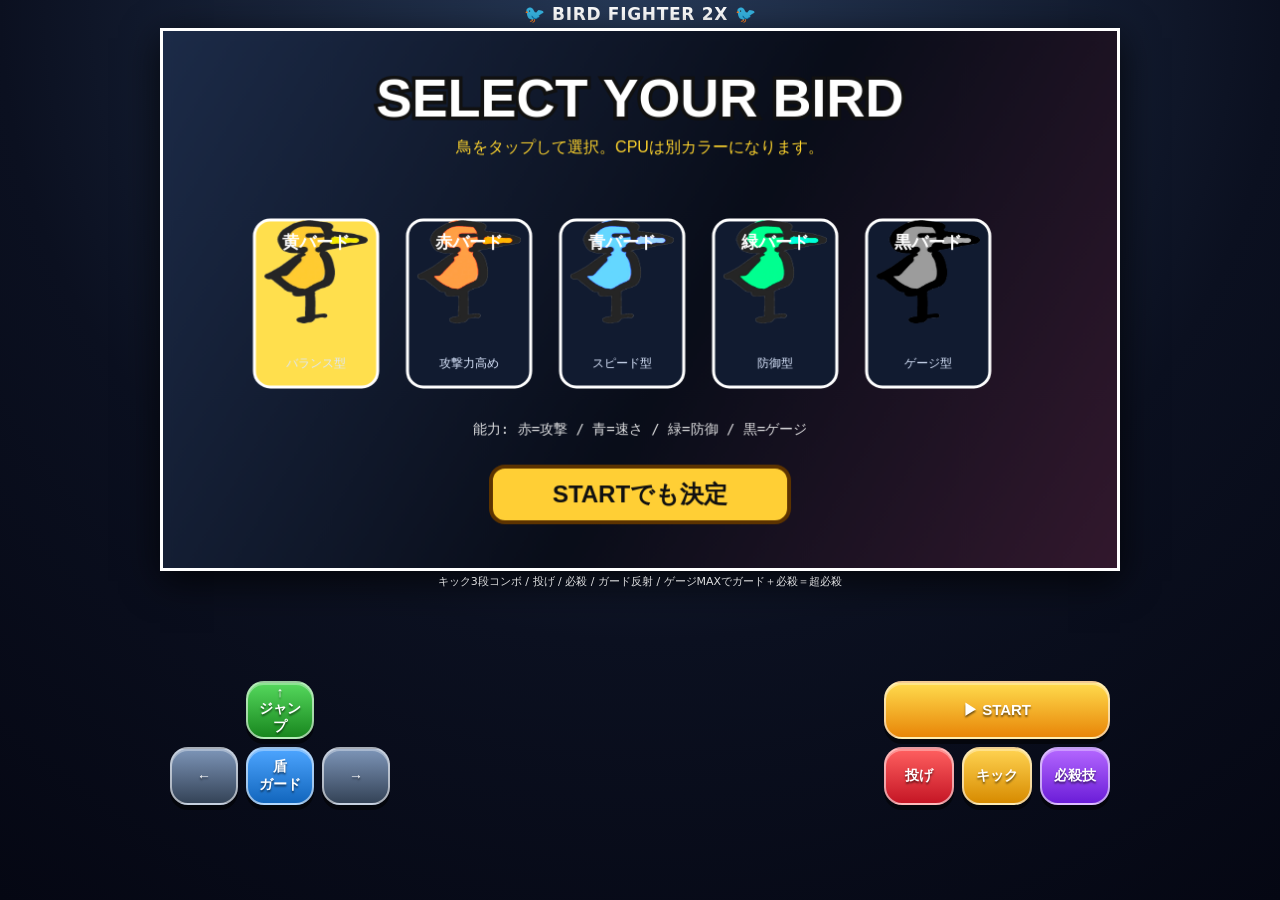
<file: index.html>
<!doctype html>
<html lang="ja">
<head>
<meta charset="utf-8">
<meta name="viewport" content="width=device-width,initial-scale=1,maximum-scale=1,user-scalable=no">
<title>Bird Fighter 2X</title>
<link rel="stylesheet" href="style.css">
</head>
<body>
<div id="wrap">
<div id="top">🐦 BIRD FIGHTER 2X 🐦</div>
<canvas id="game" width="960" height="540"></canvas>
<div id="hint">キック3段コンボ / 投げ / 必殺 / ガード反射 / ゲージMAXでガード＋必殺＝超必殺</div>
<div id="controls">
<div class="pad">
<button id="jump" data-key="w">↑<br>ジャンプ</button>
<button id="left" data-key="a">←</button>
<button id="guard" data-key="s">盾<br>ガード</button>
<button id="right" data-key="d">→</button>
</div>
<div class="actions">
<button id="start">▶ START</button>
<button id="throwBtn" data-key="f">投げ</button>
<button id="kick" data-key="g">キック</button>
<button id="special" data-key="h">必殺技</button>
</div>
</div>
</div>
<script src="game.js"></script>
</body>
</html>
</file>
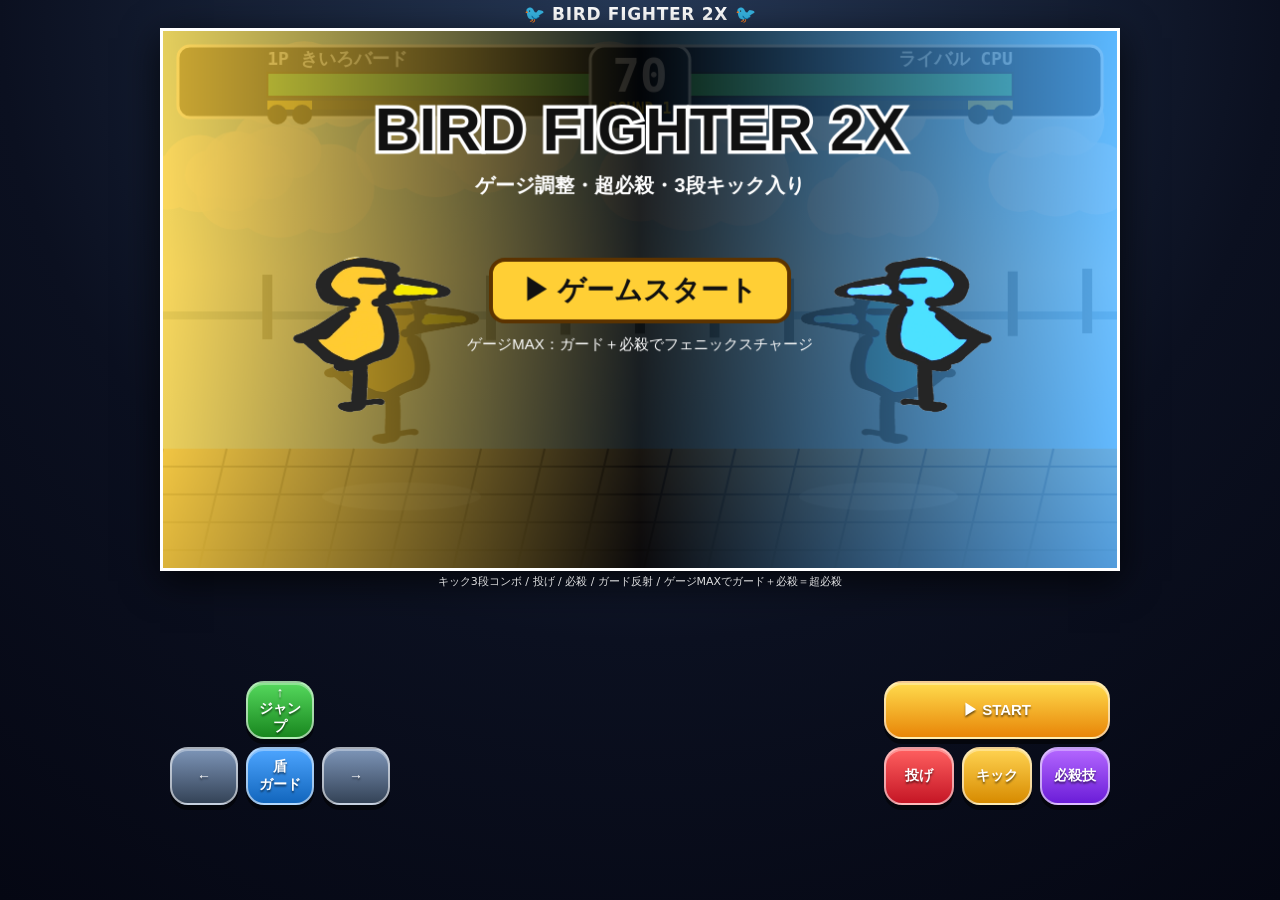
<file: index_bird_fighter_2x.html>
<!doctype html>
<html lang="ja">
<head>
<meta charset="utf-8">
<meta name="viewport" content="width=device-width,initial-scale=1,maximum-scale=1,user-scalable=no">
<title>Bird Fighter 2X</title>
<style>
*{box-sizing:border-box;user-select:none;-webkit-tap-highlight-color:transparent}
html,body{margin:0;height:100%;overflow:hidden;background:#090d19;color:white;font-family:system-ui,-apple-system,BlinkMacSystemFont,"Segoe UI",sans-serif;touch-action:none}
#wrap{height:100%;display:flex;flex-direction:column;align-items:center;background:radial-gradient(circle at top,#263957 0,#0b1020 58%,#050713 100%)}
#top{height:28px;font-weight:900;font-size:17px;display:flex;align-items:center;letter-spacing:.04em}
canvas{width:min(100vw,960px);height:auto;max-height:64vh;border:3px solid #fff;background:#8fd6ff;box-shadow:0 10px 35px #000b}
#hint{font-size:11px;opacity:.86;margin:3px 6px;text-align:center}
#controls{width:100%;max-width:960px;flex:1;display:grid;grid-template-columns:1fr 1fr;gap:8px;padding:7px 10px 12px}
.pad,.actions{display:grid;gap:8px;align-content:center}
.pad{grid-template-columns:68px 68px 68px;grid-template-rows:58px 58px;justify-content:start}
.actions{grid-template-columns:70px 70px 70px;grid-template-rows:58px 58px;justify-content:end}
button{border:2px solid #ffffff90;border-radius:18px;color:white;font-weight:900;font-size:14px;text-shadow:0 2px 2px #0008;box-shadow:0 5px 0 #0008,inset 0 2px 0 #ffffff55}
button.active,button:active{transform:translateY(4px);box-shadow:0 1px 0 #0008;background:#ffffff55}
#jump{grid-column:2;grid-row:1;background:linear-gradient(#55d85d,#19871f)}
#left,#right{background:linear-gradient(#7d95b8,#344357)}
#left{grid-column:1;grid-row:2}
#guard{grid-column:2;grid-row:2;background:linear-gradient(#4da5ff,#1266bd)}
#right{grid-column:3;grid-row:2}
#start{grid-column:1/span 3;grid-row:1;background:linear-gradient(#ffdb4d,#e88608);font-size:15px}
#throwBtn{grid-column:1;grid-row:2;background:linear-gradient(#ff6060,#c51625)}
#kick{grid-column:2;grid-row:2;background:linear-gradient(#ffd351,#d78b00)}
#special{grid-column:3;grid-row:2;background:linear-gradient(#b467ff,#6b1dd8)}
@media(max-height:650px){
  #top{display:none} canvas{max-height:58vh}
  .pad{grid-template-columns:62px 62px 62px;grid-template-rows:52px 52px}
  .actions{grid-template-columns:64px 64px 64px;grid-template-rows:52px 52px}
  button{font-size:12px;border-radius:15px}
}
</style>
</head>
<body>
<div id="wrap">
<div id="top">🐦 BIRD FIGHTER 2X 🐦</div>
<canvas id="game" width="960" height="540"></canvas>
<div id="hint">キック3段コンボ / 投げ / 必殺 / ガード反射 / ゲージMAXでガード＋必殺＝超必殺</div>
<div id="controls">
<div class="pad">
<button id="jump" data-key="w">↑<br>ジャンプ</button>
<button id="left" data-key="a">←</button>
<button id="guard" data-key="s">盾<br>ガード</button>
<button id="right" data-key="d">→</button>
</div>
<div class="actions">
<button id="start">▶ START</button>
<button id="throwBtn" data-key="f">投げ</button>
<button id="kick" data-key="g">キック</button>
<button id="special" data-key="h">必殺技</button>
</div>
</div>
</div>

<script>
const idleImg=new Image(), kick1Img=new Image(), kick2Img=new Image(), kick3Img=new Image(), specialImg=new Image(), throwImg=new Image(), downImg=new Image(), superChargeImg=new Image(), superDashImg=new Image();
idleImg.src="[data-uri]";
kick1Img.src="[data-uri]";
kick2Img.src="[data-uri]";
kick3Img.src="[data-uri]";
specialImg.src="[data-uri]";
throwImg.src="[data-uri]";
downImg.src="[data-uri]";
superChargeImg.src="[data-uri]";
superDashImg.src="[data-uri]";

const canvas=document.getElementById("game"),ctx=canvas.getContext("2d");
const keys={},prevKeys={};
function setKey(k,v){keys[k]=v}
addEventListener("keydown",e=>{setKey(e.key,true);if(["ArrowLeft","ArrowRight","ArrowUp","ArrowDown"," "].includes(e.key))e.preventDefault()});
addEventListener("keyup",e=>setKey(e.key,false));
for(const b of document.querySelectorAll("button[data-key]")){
 const k=b.dataset.key;
 const d=e=>{e.preventDefault();setKey(k,true);b.classList.add("active")};
 const u=e=>{e.preventDefault();setKey(k,false);b.classList.remove("active")};
 b.addEventListener("touchstart",d,{passive:false});
 b.addEventListener("touchend",u,{passive:false});
 b.addEventListener("touchcancel",u,{passive:false});
 b.addEventListener("mousedown",d);
 b.addEventListener("mouseup",u);
 b.addEventListener("mouseleave",u);
}
document.getElementById("start").addEventListener("touchstart",e=>{e.preventDefault();startButton()},{passive:false});
document.getElementById("start").addEventListener("click",startButton);

const W=960,H=540,G=420;
let state="title",round=1,timer=70,tick=0,shake=0,freeze=0,msg="",msgT=0,bullets=[],parts=[],koFlash=0,meterTick=0;
let clouds=[];
for(let i=0;i<16;i++)clouds.push({x:Math.random()*W,y:50+Math.random()*140,s:20+Math.random()*42,v:.12+Math.random()*.28});

function clamp(v,a,b){return Math.max(a,Math.min(b,v))}
function rect(p){return{x:p.x-p.w/2,y:p.y-p.h,w:p.w,h:p.h}}
function hit(a,b){return a.x<b.x+b.w&&a.x+a.w>b.x&&a.y<b.y+b.h&&a.y+a.h>b.y}
function grounded(p){return p.y>=G-1}
function addMeter(p,n){p.meter=clamp(p.meter+n,0,100)}
function makePlayer(name,x,face,cpu=false){return{name,x,y:G,w:92,h:140,vx:0,vy:0,hp:120,meter:25,face,cpu,guard:false,atk:0,type:"",active:false,stun:0,cd:0,spcd:0,throwcd:0,wins:0,airSpecial:false,down:false,downT:0,inv:0,aiT:0,aiMode:"",comboStep:0,comboT:0,guardStun:0,superState:"",superT:0,superHit:false}}
let p1=makePlayer("きいろバード",240,1,false),p2=makePlayer("ライバル",720,-1,true);

function resetRound(full=false){
 let w1=full?0:p1.wins,w2=full?0:p2.wins;
 p1=makePlayer("きいろバード",240,1,false);p2=makePlayer("ライバル",720,-1,true);
 p1.wins=w1;p2.wins=w2;timer=70;tick=0;meterTick=0;bullets=[];parts=[];shake=0;freeze=0;koFlash=0;msg="ROUND "+round;msgT=85;state="fight";
}
function fullReset(){round=1;resetRound(true)}
function startButton(){if(state==="title"||state==="gameover")fullReset();else if(state==="pause")state="fight";else if(state==="fight")state="pause"}

function clearCpu(){keys.ArrowLeft=keys.ArrowRight=keys.ArrowUp=keys.ArrowDown=keys["/"]=keys["."]=keys[","]=false}
function cpuThink(p,e){
 clearCpu();
 if(p.down || p.stun>0)return;
 let d=e.x-p.x,a=Math.abs(d);
 p.aiT--;
 if(p.aiT<=0){
   const modes=["approach","retreat","jumpin","zone","baitguard","rush","throw","combo","super"];
   p.aiMode=modes[Math.floor(Math.random()*modes.length)];
   p.aiT=28+Math.random()*52;
 }
 if(p.aiMode==="super"&&p.meter>=100){keys.ArrowDown=true;if(Math.random()<.18)keys[","]=true;}
 if(p.aiMode==="combo"){if(a>110)keys[d<0?"ArrowLeft":"ArrowRight"]=true;if(a<155&&Math.random()<.10)keys["."]=true;}
 if(p.aiMode==="throw"){if(a>82)keys[d<0?"ArrowLeft":"ArrowRight"]=true;if(a<100&&Math.random()<.14)keys["/"]=true;}
 if(p.aiMode==="approach"){if(a>105)keys[d<0?"ArrowLeft":"ArrowRight"]=true;if(a<145&&Math.random()<.055)keys["."]=true}
 if(p.aiMode==="retreat"){keys[d<0?"ArrowRight":"ArrowLeft"]=true;if(a>175&&Math.random()<.045)keys[","]=true}
 if(p.aiMode==="jumpin"){keys[d<0?"ArrowLeft":"ArrowRight"]=true;if(grounded(p)&&Math.random()<.09)keys.ArrowUp=true;if(!grounded(p)&&a<175&&Math.random()<.055)keys[","]=true;if(!grounded(p)&&a<132&&Math.random()<.04)keys["."]=true}
 if(p.aiMode==="zone"){if(a<180)keys[d<0?"ArrowRight":"ArrowLeft"]=true;if(a>165&&Math.random()<.065)keys[","]=true;if(a>230&&grounded(p)&&Math.random()<.02)keys.ArrowUp=true}
 if(p.aiMode==="baitguard"){if(e.type==="special"||e.atk>0||bullets.some(b=>b.o===e))keys.ArrowDown=true;else if(a>120)keys[d<0?"ArrowLeft":"ArrowRight"]=true}
 if(p.aiMode==="rush"){keys[d<0?"ArrowLeft":"ArrowRight"]=true;if(a<155&&Math.random()<.06)keys["."]=true;if(grounded(p)&&a>125&&Math.random()<.04)keys.ArrowUp=true}
 if(e.atk>0&&a<150&&Math.random()<.36)keys.ArrowDown=true;
}

function pressedNow(k){return keys[k]&&!prevKeys[k]}
function throwPressed(p){let T=p.cpu?"/":"f";return pressedNow(T)}
function kickPressed(p){let K=p.cpu?".":"g";return pressedNow(K)}
function applyDown(t,dir){
 t.guard=false;t.down=true;t.downT=76;t.stun=76;t.type="down";t.atk=0;t.active=false;t.vx=dir*11.8;t.vy=-9.8;t.face=-dir;t.inv=20;
}
function tryThrow(a,t){
 if(a.throwcd>0||!grounded(a)||a.atk||a.guard||a.down)return false;
 const dist=Math.abs(a.x-t.x);
 if(dist<108&&!t.down){
   a.face=t.x>=a.x?1:-1;
   a.atk=32;a.type="throw";a.active=false;a.throwcd=72;
   applyDown(t,a.face);
   t.hp=clamp(t.hp-11,0,120);
   addMeter(a,12); addMeter(t,8);
   shake=12;freeze=7;msg="THROW!";msgT=32;
   spark(t.x,t.y-95,34,"#ffdd44");
   return true;
 }
 msg="MISS THROW";msgT=14;a.atk=18;a.type="throw";a.throwcd=55;return true;
}
function startKick(p){
 if(p.guardStun>0 || p.cd>0 || p.guard || p.down) return false;
 let next=1;
 if(p.type==="kick" && p.comboStep<3 && p.comboT>0) next=p.comboStep+1;
 else if(!p.atk && p.comboT>0 && p.comboStep<3) next=p.comboStep+1;
 else if(p.atk) return false;
 p.comboStep=next;p.comboT=34;p.atk=next===1?20:(next===2?22:28);p.type="kick";p.active=true;p.cd=next===3?38:14;
 msg=next===1?"KICK 1":(next===2?"KICK 2":"KICK 3!");msgT=12;return true;
}
function startSuper(p){
 if(p.meter<100||p.down||p.atk||p.superState||!grounded(p))return false;
 let enemy=p===p1?p2:p1;
 p.face=enemy.x>=p.x?1:-1;p.meter=0;p.superState="charge";p.superT=28;p.superHit=false;p.guard=false;p.atk=28;p.type="super";p.active=false;p.inv=65;p.vx=0;p.vy=0;
 freeze=4;shake=10;msg="PHOENIX CHARGE!";msgT=42;spark(p.x,p.y-96,42,"#ff3333");return true;
}
function updateSuper(p){
 if(!p.superState)return false;
 if(p.superState==="charge"){p.superT--;p.vx=0;p.vy=0;if(p.superT<=0){p.superState="dash";p.superT=54;p.atk=54;p.active=true;p.vx=p.face*24;p.inv=70;shake=8;msg="SUPER!";msgT=22}return true}
 if(p.superState==="dash"){p.superT--;p.vx=p.face*24;if(p.x<70||p.x>W-70||p.superT<=0){p.x=clamp(p.x,70,W-70);p.superState="end";p.superT=34;p.active=false;p.vx=0;p.atk=34;p.inv=16;spark(p.x,p.y-90,28,"#ff4444")}return true}
 if(p.superState==="end"){p.superT--;p.vx=0;if(p.superT<=0){p.superState="";p.type="";p.atk=0;p.active=false;p.inv=12}return true}
 return false;
}

function control(p){
 if(p.down)return;
 if(p.guardStun>0){p.guardStun--;p.vx=0;return}
 if(p.stun>0){p.stun--;return}
 let L=p.cpu?"ArrowLeft":"a",R=p.cpu?"ArrowRight":"d",U=p.cpu?"ArrowUp":"w",D=p.cpu?"ArrowDown":"s",S=p.cpu?",":"h";
 let enemy=p===p1?p2:p1;
 if(p.comboT>0)p.comboT--;else if(!p.atk)p.comboStep=0;
 p.guard=!!keys[D]&&grounded(p)&&!p.atk;
 p.vx=0;let sp=p.guard?1.25:4.35;
 if(keys[L]){p.vx=-sp;if(grounded(p)||!p.atk)p.face=-1}
 if(keys[R]){p.vx=sp;if(grounded(p)||!p.atk)p.face=1}
 if(keys[U]&&grounded(p)&&!p.guard){p.vy=-14.5;if(keys[L])p.vx=-6.2;else if(keys[R])p.vx=6.2;else p.vx*=.4}
 if(throwPressed(p)){if(tryThrow(p,enemy))return}
 if(kickPressed(p)){if(startKick(p))return}
 if(keys[S]&&keys[D]&&p.meter>=100&&!p.atk&&!p.spcd){if(startSuper(p))return}
 if(keys[S]&&!p.atk&&!p.spcd&&!p.guard){
   let dir=enemy.x>=p.x?1:-1;p.face=dir;p.atk=grounded(p)?30:34;p.type="special";p.active=true;p.spcd=grounded(p)?86:104;addMeter(p,3);
   if(grounded(p))bullets.push({o:p,x:p.x+dir*76,y:p.y-92,w:50,h:30,vx:dir*8.8,vy:0,life:100,big:1,ref:0,last:p});
   else{p.airSpecial=true;p.vx=dir*8.5;p.vy=Math.max(p.vy,6.5);bullets.push({o:p,x:p.x+dir*72,y:p.y-82,w:48,h:28,vx:dir*6.2,vy:5.2,life:70,big:1,air:1,ref:0,last:p});msg="AIR SPECIAL!";msgT=20}
 }
}
function physics(p){
 if(p.cd>0)p.cd--;if(p.spcd>0)p.spcd--;if(p.throwcd>0)p.throwcd--;if(p.inv>0)p.inv--;
 if(updateSuper(p)){p.x=clamp(p.x,55,W-55);return}
 if(p.down){p.downT--;p.vy+=.72;p.x+=p.vx;p.y+=p.vy;p.vx*=.965;if(p.y>G){p.y=G;p.vy=0;p.vx*=.86}if(p.downT<=0){p.down=false;p.stun=0;p.type="";p.vx=0;p.inv=25;msg="WAKE UP";msgT=14}p.x=clamp(p.x,55,W-55);return}
 if(p.atk>0)p.atk--;else{p.type="";p.active=false;p.airSpecial=false}
 p.vy+=.72;if(!grounded(p)&&!p.airSpecial)p.vx*=.985;if(p.airSpecial)p.vx*=.995;p.x+=p.vx;p.y+=p.vy;
 if(p.y>G){p.y=G;p.vy=0;p.airSpecial=false}p.x=clamp(p.x,55,W-55);
}
function spark(x,y,n=14,c="#fff16a"){for(let i=0;i<n;i++)parts.push({x,y,vx:(Math.random()*2-1)*6,vy:(Math.random()*2-1)*6,l:18+Math.random()*14,c})}
function damage(t,a,n,k){
 if(t.down||t.inv>0)return false;
 if(t.guard&&t.face===-a.face){n=Math.ceil(n*.25);k*=.45;msg="GUARD!";msgT=16;spark(t.x,t.y-82,8,"#99d9ff");addMeter(t,4);addMeter(a,2);if(a.type==="kick"&&a.comboStep===3){a.guardStun=32;msg="PUNISH CHANCE!";msgT=24;spark(a.x,a.y-80,12,"#ff7777")}t.hp=clamp(t.hp-n,0,120);t.x+=a.face*k;return "guard"}
 else{t.stun=12;shake=8;freeze=4;msg="HIT!";msgT=13;spark(t.x,t.y-85,18,"#fff16a")}
 t.hp=clamp(t.hp-n,0,120);t.x+=a.face*k;addMeter(a,8);addMeter(t,8);return "hit";
}
function melee(a,t){
 if(!a.atk||!a.active||a.down)return;
 if(a.type==="super"&&a.superState==="dash"){let box={x:a.face>0?a.x+12:a.x-150,y:a.y-158,w:150,h:96};if(hit(box,rect(t))&&!a.superHit){a.superHit=true;t.guard=false;t.down=true;t.downT=90;t.stun=90;t.hp=clamp(t.hp-28,0,120);t.vx=a.face*24;t.vy=-12;t.face=-a.face;freeze=12;shake=24;koFlash=10;msg="PHOENIX HIT!";msgT=36;spark(t.x,t.y-95,70,"#ff3131")}return}
 let step=a.type==="kick"?a.comboStep:0;let range=step===3?138:(step===2?94:92);let h=step===3?82:54;let y=step===3?a.y-166:a.y-132;
 let box={x:a.face>0?a.x+22:a.x-22-range,y:y,w:range,h:h};
 if(hit(box,rect(t))){a.active=false;if(a.type==="kick"){let dmg=step===1?6:(step===2?8:10);let knock=step===1?16:(step===2?20:76);let result=damage(t,a,dmg,knock);if(step===3&&result==="hit"){t.vy=-9.5;t.vx+=a.face*8;t.stun=28;freeze=8;shake=18;msg="SUPER FINISH!";msgT=30;spark(t.x,t.y-90,46,"#ffcf35")}}else damage(t,a,10,20)}
}
function reflectBullet(b,defender){b.ref++;b.o=defender;b.last=defender;b.vx=-b.vx*1.12;b.vy=b.air?-Math.abs(b.vy)*0.45:b.vy;b.x=defender.x+(b.vx>0?78:-78);b.life=100;addMeter(defender,12);msg="REFLECT!";msgT=22;freeze=4;shake=5;spark(defender.x,defender.y-90,24,b.ref===1?"#7be8ff":"#ff6bff");if(b.ref>=3){b.life=0;spark(defender.x,defender.y-90,34,"#ffffff")}}
function updateBullets(){for(const b of bullets){b.x+=b.vx;b.y+=b.vy||0;b.life--;if(b.air)b.vy+=0.18;let target=b.o===p1?p2:p1;if(hit(b,rect(target))){if(target.guard&&target.face===(b.vx>0?-1:1))reflectBullet(b,target);else{damage(target,b.o,b.big?11:9,36);b.life=0;addMeter(b.o,8)}}}bullets=bullets.filter(b=>b.life>0&&b.x>-120&&b.x<W+120&&b.y<H+80)}

function update(){
 clouds.forEach(c=>{c.x+=c.v;if(c.x>W+80)c.x=-80});
 if(state!=="fight"){if(state==="roundover"){if(msgT>0)msgT--;else{if(p1.wins>=2||p2.wins>=2)state="gameover";else{round++;resetRound(false)}}}return}
 if(freeze>0){freeze--;return}
 meterTick++;if(meterTick>=30){meterTick=0;addMeter(p1,1);addMeter(p2,1)}
 cpuThink(p2,p1);control(p1);control(p2);physics(p1);physics(p2);
 if(!p1.atk&&!p1.down&&!p1.superState)p1.face=p1.x<p2.x?1:-1;if(!p2.atk&&!p2.down&&!p2.superState)p2.face=p2.x<p1.x?1:-1;
 if(hit(rect(p1),rect(p2))&&!p1.down&&!p2.down){p1.x+=p1.x<p2.x?-2:2;p2.x+=p2.x<p1.x?-2:2}
 melee(p1,p2);melee(p2,p1);updateBullets();parts.forEach(p=>{p.x+=p.vx;p.y+=p.vy;p.vy+=.25;p.l--});parts=parts.filter(p=>p.l>0);
 if(msgT>0)msgT--;if(++tick>=60){tick=0;timer--}
 if(p1.hp<=0||p2.hp<=0||timer<=0){let w=p1.hp===p2.hp?null:(p1.hp>p2.hp?p1:p2);if(w)w.wins++;msg=w?w.name+" WIN!":"DRAW!";msgT=115;state="roundover";koFlash=18}
 for(const k in keys)prevKeys[k]=keys[k];
}
function rr(x,y,w,h,r){ctx.beginPath();ctx.moveTo(x+r,y);ctx.arcTo(x+w,y,x+w,y+h,r);ctx.arcTo(x+w,y+h,x,y+h,r);ctx.arcTo(x,y+h,x,y,r);ctx.arcTo(x,y,x+w,y,r);ctx.fill();ctx.stroke()}
function stage(){let sky=ctx.createLinearGradient(0,0,0,G);sky.addColorStop(0,"#73c9ff");sky.addColorStop(.58,"#dbf7ff");sky.addColorStop(1,"#9fd5ff");ctx.fillStyle=sky;ctx.fillRect(0,0,W,G);for(const c of clouds){ctx.fillStyle="#ffffffaa";ctx.beginPath();ctx.arc(c.x,c.y,c.s,0,7);ctx.arc(c.x+c.s*.9,c.y+7,c.s*.8,0,7);ctx.arc(c.x-c.s*.8,c.y+9,c.s*.7,0,7);ctx.fill()}ctx.fillStyle="#7fb0d0";ctx.fillRect(0,282,W,8);ctx.strokeStyle="#4d7e99";ctx.lineWidth=3;ctx.beginPath();ctx.moveTo(330,280);ctx.quadraticCurveTo(480,205,630,280);ctx.stroke();ctx.fillStyle="#607e92";for(let i=0;i<12;i++)ctx.fillRect(100+i*75,245+Math.sin(i)*6,10,65);let floor=ctx.createLinearGradient(0,G,0,H);floor.addColorStop(0,"#baa17e");floor.addColorStop(1,"#4e4554");ctx.fillStyle=floor;ctx.fillRect(0,G,W,H-G);ctx.strokeStyle="#4a3f42";ctx.lineWidth=2;for(let y=G+18;y<H;y+=28){ctx.beginPath();ctx.moveTo(0,y);ctx.lineTo(W,y);ctx.stroke()}for(let xx=0;xx<W;xx+=64){ctx.beginPath();ctx.moveTo(xx,G);ctx.lineTo(xx-28,H);ctx.stroke()}ctx.fillStyle="#ffffff33";ctx.beginPath();ctx.ellipse(p1.x,G+48,80,14,0,0,7);ctx.fill();ctx.beginPath();ctx.ellipse(p2.x,G+48,80,14,0,0,7);ctx.fill()}
function fighter(p,rival){ctx.save();ctx.translate(Math.round(p.x),Math.round(p.y));ctx.scale(p.face,1);if(rival)ctx.filter="hue-rotate(165deg) saturate(1.45)";if(p.inv>0&&!p.down&&Math.floor(p.inv/4)%2===0)ctx.globalAlpha=.55;let bob=grounded(p)&&!p.down?Math.sin(Date.now()/120)*2:0;if(p.stun&&!p.down)ctx.rotate(Math.sin(Date.now()/35)*.055);if(!grounded(p)&&!p.down)ctx.rotate(p.vx*p.face>0?-0.08:0.05);let img=idleImg,w=156,h=156,dx=-78,dy=-162;if(p.superState==="charge"||p.superState==="end"){img=superChargeImg;w=178;h=178;dx=-86;dy=-178}else if(p.superState==="dash"){img=superDashImg;w=245;h=116;dx=-122;dy=-140}else if(p.down){img=downImg;w=210;h=145;dx=-105;dy=-126}else if(p.atk&&p.type==="kick"){if(p.comboStep===2){img=kick2Img;w=185;h=170;dx=-88;dy=-174;ctx.translate(10,0)}else if(p.comboStep===3){img=kick3Img;w=220;h=180;dx=-102;dy=-184;ctx.translate(16,-4)}else{img=kick1Img;w=190;h=160;dx=-92;dy=-165;ctx.translate(8,0)}}else if(p.atk&&p.type==="special"){img=specialImg;w=178;h=156;dx=-82;dy=-162;ctx.translate(10,0)}else if(p.atk&&p.type==="throw"){img=throwImg;w=190;h=170;dx=-90;dy=-174;ctx.translate(10,0)}ctx.drawImage(img,dx,dy+bob,w,h);ctx.filter="none";ctx.globalAlpha=1;if(p.guard){ctx.strokeStyle="#87c7ff";ctx.lineWidth=6;ctx.globalAlpha=.88;ctx.beginPath();ctx.arc(0,-88,68,-1.25,1.25);ctx.stroke();ctx.globalAlpha=1}ctx.restore()}
function ui(){ctx.fillStyle="#0b1630";ctx.strokeStyle="#fff";ctx.lineWidth=3;rr(15,15,445,72,12);rr(500,15,445,72,12);ctx.fillStyle="#1c2b45";ctx.fillRect(105,42,330,24);ctx.fillRect(525,42,330,24);ctx.fillStyle=p1.hp<36?"#ff4a5f":"#43e35d";ctx.fillRect(105,42,330*p1.hp/120,24);ctx.fillStyle=p2.hp<36?"#ff4a5f":"#43e35d";ctx.fillRect(855-330*p2.hp/120,42,330*p2.hp/120,24);ctx.strokeStyle="#111";ctx.lineWidth=2;ctx.strokeRect(105,42,330,24);ctx.strokeRect(525,42,330,24);ctx.fillStyle="#222";ctx.fillRect(105,70,180,9);ctx.fillRect(675,70,180,9);ctx.fillStyle=p1.meter>=100?"#ff3333":"#ffd52e";ctx.fillRect(105,70,180*p1.meter/100,9);ctx.fillStyle=p2.meter>=100?"#ff3333":"#ffd52e";ctx.fillRect(855-180*p2.meter/100,70,180*p2.meter/100,9);if(p1.meter>=100){ctx.strokeStyle="#ff3333";ctx.lineWidth=3;ctx.strokeRect(102,67,186,15)}if(p2.meter>=100){ctx.strokeStyle="#ff3333";ctx.lineWidth=3;ctx.strokeRect(672,67,186,15)}ctx.fillStyle="#fff";ctx.font="bold 18px monospace";ctx.textAlign="left";ctx.fillText("1P "+p1.name,105,34);ctx.textAlign="right";ctx.fillText(p2.name+" CPU",855,34);ctx.fillStyle="#12233b";ctx.strokeStyle="#fff";ctx.lineWidth=3;rr(430,15,100,84,14);ctx.textAlign="center";ctx.fillStyle="#fff";ctx.font="bold 46px monospace";ctx.fillText(timer,480,61);ctx.font="bold 15px monospace";ctx.fillStyle="#ffd52e";ctx.fillText("ROUND "+round,480,83);ctx.fillStyle="#111";for(let i=0;i<2;i++){ctx.beginPath();ctx.arc(115+i*25,84,10,0,7);ctx.fill();ctx.beginPath();ctx.arc(845-i*25,84,10,0,7);ctx.fill()}ctx.fillStyle="#ffd52e";for(let i=0;i<p1.wins;i++){ctx.beginPath();ctx.arc(115+i*25,84,8,0,7);ctx.fill()}for(let i=0;i<p2.wins;i++){ctx.beginPath();ctx.arc(845-i*25,84,8,0,7);ctx.fill()}}
function title(){let g=ctx.createLinearGradient(0,0,W,0);g.addColorStop(0,"#ffcf35cc");g.addColorStop(.5,"#000000dd");g.addColorStop(1,"#54b3ffcc");ctx.fillStyle=g;ctx.fillRect(0,0,W,H);fighter({...p1,x:205,y:390,face:1,atk:0,stun:0,guard:0,down:false,inv:0,superState:""},false);fighter({...p2,x:760,y:390,face:-1,atk:0,stun:0,guard:0,down:false,inv:0,superState:""},true);ctx.textAlign="center";ctx.fillStyle="#111";ctx.font="bold 62px sans-serif";ctx.strokeStyle="#fff";ctx.lineWidth=7;ctx.strokeText("BIRD FIGHTER 2X",480,120);ctx.fillText("BIRD FIGHTER 2X",480,120);ctx.fillStyle="#fff";ctx.font="bold 20px sans-serif";ctx.fillText("ゲージ調整・超必殺・3段キック入り",480,162);ctx.fillStyle="#ffcf35";ctx.strokeStyle="#5c3300";ctx.lineWidth=4;rr(330,230,300,62,14);ctx.fillStyle="#111";ctx.font="bold 28px sans-serif";ctx.fillText("▶ ゲームスタート",480,270);ctx.fillStyle="#fff";ctx.font="15px sans-serif";ctx.fillText("ゲージMAX：ガード＋必殺でフェニックスチャージ",480,320)}
function overlays(){ctx.textAlign="center";if(state==="title")title();if(state==="pause"){ctx.fillStyle="#0009";ctx.fillRect(0,0,W,H);ctx.fillStyle="#fff";ctx.font="bold 54px monospace";ctx.fillText("PAUSE",480,270)}if(msgT&&msg){ctx.fillStyle="#fff";ctx.strokeStyle="#111";ctx.lineWidth=6;ctx.font="bold 44px monospace";ctx.strokeText(msg,480,150);ctx.fillText(msg,480,150)}if(koFlash>0){koFlash--;ctx.fillStyle="rgba(255,255,255,.35)";ctx.fillRect(0,0,W,H);ctx.fillStyle="#ffcf35";ctx.strokeStyle="#5c2200";ctx.lineWidth=8;ctx.font="bold 90px sans-serif";ctx.strokeText("K.O.",480,285);ctx.fillText("K.O.",480,285)}if(state==="gameover"){ctx.fillStyle="#0009";ctx.fillRect(0,0,W,H);ctx.fillStyle="#fff";ctx.font="bold 46px sans-serif";ctx.fillText((p1.wins>p2.wins?p1.name:p2.name)+" CHAMPION!",480,232);ctx.font="22px sans-serif";ctx.fillText("STARTで再戦",480,280)}}
function draw(){ctx.save();if(shake>0){ctx.translate((Math.random()*2-1)*shake,(Math.random()*2-1)*shake);shake*=.82;if(shake<.5)shake=0}stage();for(const b of bullets){let grad=ctx.createRadialGradient(b.x,b.y,3,b.x,b.y,b.big?38:28);if(b.ref===0){grad.addColorStop(0,"#fff");grad.addColorStop(.45,"#ffe65a");grad.addColorStop(1,"#ff9a0000")}else if(b.ref===1){grad.addColorStop(0,"#fff");grad.addColorStop(.45,"#65e6ff");grad.addColorStop(1,"#009dff00")}else{grad.addColorStop(0,"#fff");grad.addColorStop(.45,"#ff6bff");grad.addColorStop(1,"#ff00aa00")}ctx.fillStyle=grad;ctx.beginPath();ctx.arc(b.x,b.y,b.big?36:24,0,7);ctx.fill();ctx.fillStyle=b.ref===0?"#ffc400":b.ref===1?"#45d8ff":"#ff45d8";ctx.fillRect(b.x-b.w/2,b.y-b.h/2,b.w,b.h)}fighter(p1,false);fighter(p2,true);for(const p of parts){ctx.globalAlpha=Math.max(0,p.l/28);ctx.fillStyle=p.c;ctx.fillRect(p.x,p.y,6,6);ctx.globalAlpha=1}ui();overlays();ctx.restore()}
function loop(){update();draw();requestAnimationFrame(loop)}loop();
</script>
</body>
</html>
</file>
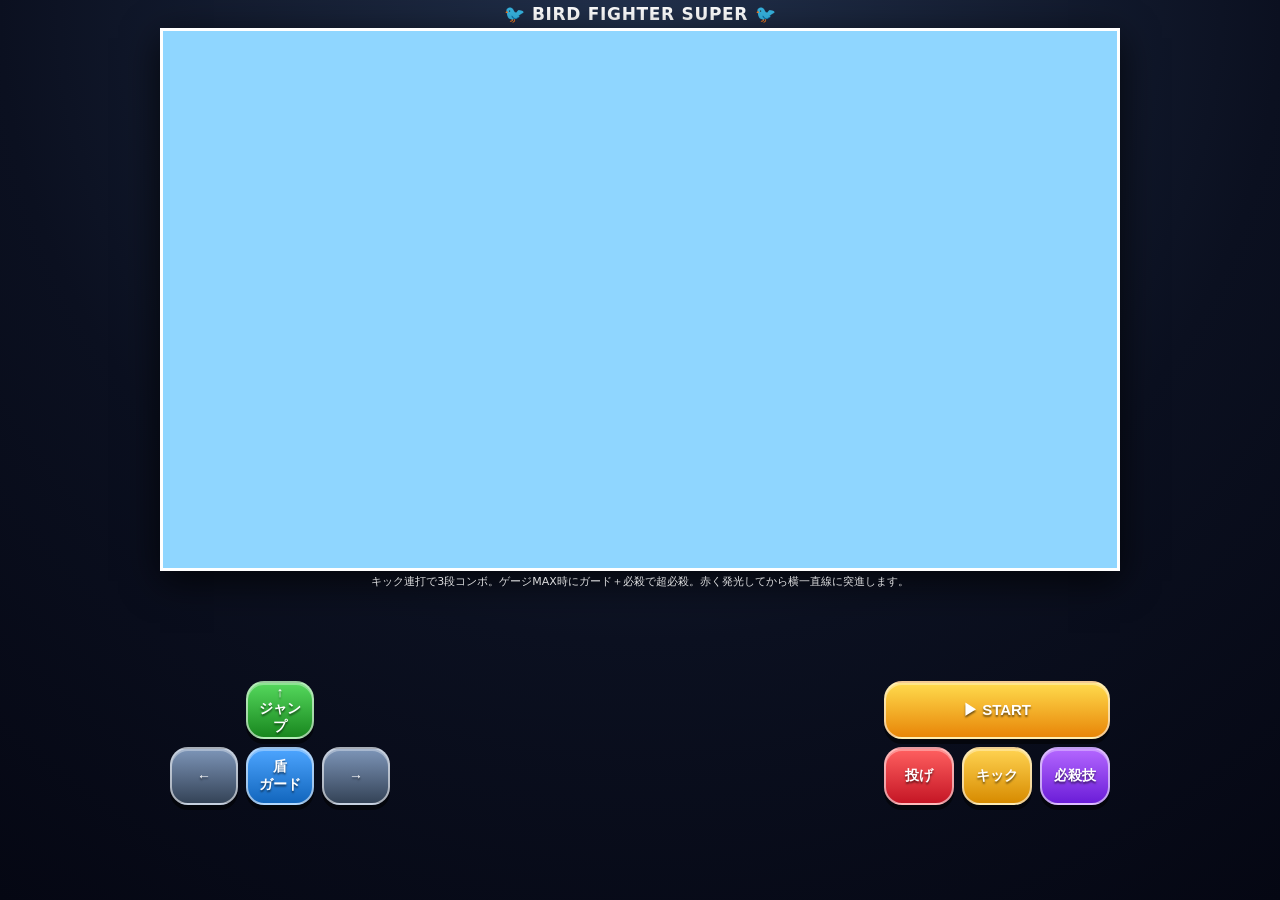
<file: index_super.html>
<!doctype html>
<html lang="ja">
<head>
<meta charset="utf-8">
<meta name="viewport" content="width=device-width,initial-scale=1,maximum-scale=1,user-scalable=no">
<title>Bird Fighter 完成版</title>
<style>
*{box-sizing:border-box;user-select:none;-webkit-tap-highlight-color:transparent}
html,body{margin:0;height:100%;overflow:hidden;background:#0b1020;color:white;font-family:system-ui,-apple-system,BlinkMacSystemFont,"Segoe UI",sans-serif;touch-action:none}
#wrap{height:100%;display:flex;flex-direction:column;align-items:center;background:radial-gradient(circle at top,#21304b 0,#0b1020 58%,#050713 100%)}
#top{height:28px;font-weight:900;font-size:17px;display:flex;align-items:center;letter-spacing:.04em}
canvas{width:min(100vw,960px);height:auto;max-height:64vh;border:3px solid #fff;background:#8fd6ff;box-shadow:0 10px 35px #000b}
#hint{font-size:11px;opacity:.86;margin:3px 6px;text-align:center}
#controls{width:100%;max-width:960px;flex:1;display:grid;grid-template-columns:1fr 1fr;gap:8px;padding:7px 10px 12px}
.pad,.actions{display:grid;gap:8px;align-content:center}
.pad{grid-template-columns:68px 68px 68px;grid-template-rows:58px 58px;justify-content:start}
.actions{grid-template-columns:70px 70px 70px;grid-template-rows:58px 58px;justify-content:end}
button{border:2px solid #ffffff90;border-radius:18px;color:white;font-weight:900;font-size:14px;text-shadow:0 2px 2px #0008;box-shadow:0 5px 0 #0008,inset 0 2px 0 #ffffff55}
button.active,button:active{transform:translateY(4px);box-shadow:0 1px 0 #0008;background:#ffffff55}
#jump{grid-column:2;grid-row:1;background:linear-gradient(#55d85d,#19871f)}
#left,#right{background:linear-gradient(#7d95b8,#344357)}
#left{grid-column:1;grid-row:2}
#guard{grid-column:2;grid-row:2;background:linear-gradient(#4da5ff,#1266bd)}
#right{grid-column:3;grid-row:2}
#start{grid-column:1/span 3;grid-row:1;background:linear-gradient(#ffdb4d,#e88608);font-size:15px}
#throwBtn{grid-column:1;grid-row:2;background:linear-gradient(#ff6060,#c51625)}
#kick{grid-column:2;grid-row:2;background:linear-gradient(#ffd351,#d78b00)}
#special{grid-column:3;grid-row:2;background:linear-gradient(#b467ff,#6b1dd8)}
@media(max-height:650px){
  #top{display:none}
  canvas{max-height:58vh}
  .pad{grid-template-columns:62px 62px 62px;grid-template-rows:52px 52px}
  .actions{grid-template-columns:64px 64px 64px;grid-template-rows:52px 52px}
  button{font-size:12px;border-radius:15px}
}
</style>
</head>
<body>
<div id="wrap">
<div id="top">🐦 BIRD FIGHTER SUPER 🐦</div>
<canvas id="game" width="960" height="540"></canvas>
<div id="hint">キック連打で3段コンボ。ゲージMAX時にガード＋必殺で超必殺。赤く発光してから横一直線に突進します。</div>
<div id="controls">
<div class="pad">
<button id="jump" data-key="w">↑<br>ジャンプ</button>
<button id="left" data-key="a">←</button>
<button id="guard" data-key="s">盾<br>ガード</button>
<button id="right" data-key="d">→</button>
</div>
<div class="actions">
<button id="start">▶ START</button>
<button id="throwBtn" data-key="f">投げ</button>
<button id="kick" data-key="g">キック</button>
<button id="special" data-key="h">必殺技</button>
</div>
</div>
</div>

<script>
const idleImg=new Image(), kickImg=new Image(), kick2Img=new Image(), kick3Img=new Image(), specialImg=new Image(), throwImg=new Image(), downImg=new Image();
idleImg.src="[data-uri]";
kickImg.src="[data-uri]";
kick2Img.src="[data-uri]";
kick3Img.src="[data-uri]";
specialImg.src="[data-uri]";
throwImg.src="[data-uri]";
superChargeImg.src="[data-uri]";
superDashImg.src="[data-uri]";
downImg.src="[data-uri]";

const canvas=document.getElementById("game"),ctx=canvas.getContext("2d");
const keys={},prevKeys={};
function setKey(k,v){keys[k]=v}
addEventListener("keydown",e=>{setKey(e.key,true);if(["ArrowLeft","ArrowRight","ArrowUp","ArrowDown"," "].includes(e.key))e.preventDefault()});
addEventListener("keyup",e=>setKey(e.key,false));
for(const b of document.querySelectorAll("button[data-key]")){
 const k=b.dataset.key;
 const d=e=>{e.preventDefault();setKey(k,true);b.classList.add("active")};
 const u=e=>{e.preventDefault();setKey(k,false);b.classList.remove("active")};
 b.addEventListener("touchstart",d,{passive:false});
 b.addEventListener("touchend",u,{passive:false});
 b.addEventListener("touchcancel",u,{passive:false});
 b.addEventListener("mousedown",d);
 b.addEventListener("mouseup",u);
 b.addEventListener("mouseleave",u);
}
document.getElementById("start").addEventListener("touchstart",e=>{e.preventDefault();startButton()},{passive:false});
document.getElementById("start").addEventListener("click",startButton);

const W=960,H=540,G=420;
let state="title",round=1,timer=60,tick=0,shake=0,freeze=0,msg="",msgT=0,bullets=[],parts=[],koFlash=0;
let clouds=[];
for(let i=0;i<16;i++)clouds.push({x:Math.random()*W,y:50+Math.random()*140,s:20+Math.random()*42,v:.12+Math.random()*.28});

function clamp(v,a,b){return Math.max(a,Math.min(b,v))}
function rect(p){return{x:p.x-p.w/2,y:p.y-p.h,w:p.w,h:p.h}}
function hit(a,b){return a.x<b.x+b.w&&a.x+a.w>b.x&&a.y<b.y+b.h&&a.y+a.h>b.y}
function grounded(p){return p.y>=G-1}
function makePlayer(name,x,face,cpu=false){return{name,x,y:G,w:92,h:140,vx:0,vy:0,hp:100,meter:0,face,cpu,guard:false,atk:0,type:"",active:false,stun:0,cd:0,spcd:0,throwcd:0,wins:0,airSpecial:false,down:false,downT:0,inv:0,aiT:0,aiMode:"",comboStep:0,comboT:0,guardStun:0,superState:"",superT:0,superHit:false}}
let p1=makePlayer("きいろバード",240,1,false),p2=makePlayer("ライバル",720,-1,true);

function resetRound(full=false){
 let w1=full?0:p1.wins,w2=full?0:p2.wins;
 p1=makePlayer("きいろバード",240,1,false);p2=makePlayer("ライバル",720,-1,true);
 p1.wins=w1;p2.wins=w2;timer=60;tick=0;bullets=[];parts=[];shake=0;freeze=0;koFlash=0;msg="ROUND "+round;msgT=85;state="fight";
}
function fullReset(){round=1;resetRound(true)}
function startButton(){if(state==="title"||state==="gameover")fullReset();else if(state==="pause")state="fight";else if(state==="fight")state="pause"}

function clearCpu(){keys.ArrowLeft=keys.ArrowRight=keys.ArrowUp=keys.ArrowDown=keys["/"]=keys["."]=keys[","]=false}
function cpuThink(p,e){
 clearCpu();
 if(p.down || p.stun>0)return;
 let d=e.x-p.x,a=Math.abs(d);
 p.aiT--;
 if(p.aiT<=0){
   const modes=["approach","retreat","jumpin","zone","baitguard","rush","throw","combo"];
   p.aiMode=modes[Math.floor(Math.random()*modes.length)];
   p.aiT=28+Math.random()*52;
 }
 if(p.aiMode==="combo"){if(a>110)keys[d<0?"ArrowLeft":"ArrowRight"]=true;if(a<155&&Math.random()<.10)keys["."]=true;}
 if(p.aiMode==="throw"){if(a>82)keys[d<0?"ArrowLeft":"ArrowRight"]=true;if(a<100&&Math.random()<.14)keys["/"]=true;}
 if(p.aiMode==="approach"){if(a>105)keys[d<0?"ArrowLeft":"ArrowRight"]=true;if(a<145&&Math.random()<.055)keys["."]=true}
 if(p.aiMode==="retreat"){keys[d<0?"ArrowRight":"ArrowLeft"]=true;if(a>175&&Math.random()<.045)keys[","]=true}
 if(p.aiMode==="jumpin"){keys[d<0?"ArrowLeft":"ArrowRight"]=true;if(grounded(p)&&Math.random()<.09)keys.ArrowUp=true;if(!grounded(p)&&a<175&&Math.random()<.055)keys[","]=true;if(!grounded(p)&&a<132&&Math.random()<.04)keys["."]=true}
 if(p.aiMode==="zone"){if(a<180)keys[d<0?"ArrowRight":"ArrowLeft"]=true;if(a>165&&Math.random()<.065)keys[","]=true;if(a>230&&grounded(p)&&Math.random()<.02)keys.ArrowUp=true}
 if(p.aiMode==="baitguard"){if(e.type==="special"||e.atk>0||bullets.some(b=>b.o===e))keys.ArrowDown=true;else if(a>120)keys[d<0?"ArrowLeft":"ArrowRight"]=true}
 if(p.aiMode==="rush"){keys[d<0?"ArrowLeft":"ArrowRight"]=true;if(a<155&&Math.random()<.06)keys["."]=true;if(grounded(p)&&a>125&&Math.random()<.04)keys.ArrowUp=true}
 if(e.atk>0&&a<150&&Math.random()<.36)keys.ArrowDown=true;
}

function pressedNow(k){return keys[k]&&!prevKeys[k]}
function throwPressed(p){let T=p.cpu?"/":"f";return pressedNow(T)}
function kickPressed(p){let K=p.cpu?".":"g";return pressedNow(K)}
function applyDown(t,dir){
 t.guard=false;t.down=true;t.downT=72;t.stun=72;t.type="down";t.atk=0;t.active=false;t.vx=dir*11.8;t.vy=-9.8;t.face=-dir;t.inv=20;
}
function tryThrow(a,t){
 if(a.throwcd>0||!grounded(a)||a.atk||a.guard||a.down)return false;
 const dist=Math.abs(a.x-t.x);
 if(dist<108&&!t.down){
   a.face=t.x>=a.x?1:-1;
   a.atk=32;a.type="throw";a.active=false;a.throwcd=72;
   applyDown(t,a.face);
   t.hp=clamp(t.hp-15,0,100);
   a.meter=clamp(a.meter+10,0,100);
   shake=12;freeze=7;msg="THROW!";msgT=32;
   spark(t.x,t.y-95,34,"#ffdd44");
   return true;
 }
 msg="MISS THROW";msgT=14;a.atk=18;a.type="throw";a.throwcd=55;return true;
}
function startKick(p){
 if(p.guardStun>0 || p.cd>0 || p.guard || p.down) return false;
 let next=1;
 if(p.type==="kick" && p.comboStep<3 && p.comboT>0) next=p.comboStep+1;
 else if(!p.atk && p.comboT>0 && p.comboStep<3) next=p.comboStep+1;
 else if(p.atk) return false;
 p.comboStep=next;
 p.comboT=34;
 p.atk= next===1 ? 20 : (next===2 ? 22 : 28);
 p.type="kick";
 p.active=true;
 p.cd= next===3 ? 38 : 14;
 msg = next===1 ? "KICK 1" : (next===2 ? "KICK 2" : "KICK 3!");
 msgT=12;
 return true;
}
function startSuper(p){
 if(p.meter<100 || p.down || p.atk || p.superState || !grounded(p)) return false;
 let enemy=p===p1?p2:p1;
 p.face = enemy.x>=p.x ? 1 : -1;
 p.meter=0;
 p.superState="charge";
 p.superT=28;
 p.superHit=false;
 p.guard=false;
 p.atk=28;
 p.type="super";
 p.active=false;
 p.inv=65;
 p.vx=0;
 p.vy=0;
 freeze=4;
 shake=10;
 msg="PHOENIX CHARGE!";
 msgT=42;
 spark(p.x,p.y-96,42,"#ff3333");
 return true;
}
function updateSuper(p){
 if(!p.superState) return false;
 if(p.superState==="charge"){
   p.superT--;
   p.vx=0;
   p.vy=0;
   if(p.superT<=0){
     p.superState="dash";
     p.superT=54;
     p.atk=54;
     p.active=true;
     p.vx=p.face*24;
     p.inv=70;
     shake=8;
     msg="SUPER!";
     msgT=22;
   }
   return true;
 }
 if(p.superState==="dash"){
   p.superT--;
   p.vx=p.face*24;
   if(p.x<70 || p.x>W-70 || p.superT<=0){
     p.x=clamp(p.x,70,W-70);
     p.superState="end";
     p.superT=34;
     p.active=false;
     p.vx=0;
     p.atk=34;
     p.inv=16;
     spark(p.x,p.y-90,28,"#ff4444");
   }
   return true;
 }
 if(p.superState==="end"){
   p.superT--;
   p.vx=0;
   if(p.superT<=0){
     p.superState="";
     p.type="";
     p.atk=0;
     p.active=false;
     p.inv=12;
   }
   return true;
 }
 return false;
}

function control(p){
 if(p.down)return;
 if(p.guardStun>0){p.guardStun--;p.vx=0;return}
 if(p.stun>0){p.stun--;return}
 let L=p.cpu?"ArrowLeft":"a",R=p.cpu?"ArrowRight":"d",U=p.cpu?"ArrowUp":"w",D=p.cpu?"ArrowDown":"s",T=p.cpu?"/":"f",K=p.cpu?".":"g",S=p.cpu?",":"h";
 let enemy=p===p1?p2:p1;
 if(p.comboT>0)p.comboT--;else if(!p.atk)p.comboStep=0;
 p.guard=!!keys[D]&&grounded(p)&&!p.atk;
 p.vx=0;let sp=p.guard?1.25:4.35;
 if(keys[L]){p.vx=-sp;if(grounded(p)||!p.atk)p.face=-1}
 if(keys[R]){p.vx= sp;if(grounded(p)||!p.atk)p.face= 1}
 if(keys[U]&&grounded(p)&&!p.guard){
   p.vy=-14.5;
   if(keys[L])p.vx=-6.2;
   else if(keys[R])p.vx=6.2;
   else p.vx*=.4;
 }
 if(throwPressed(p)){if(tryThrow(p,enemy))return;}
 if(kickPressed(p)){ if(startKick(p)) return; }
 if(keys[S]&&keys[D]&&p.meter>=100&&!p.atk&&!p.spcd){ if(startSuper(p)) return; }
 if(keys[S]&&!p.atk&&!p.spcd&&!p.guard){
   let dir=enemy.x>=p.x?1:-1;
   p.face=dir;p.atk=grounded(p)?30:34;p.type="special";p.active=true;p.spcd=grounded(p)?86:104;p.meter=clamp(p.meter+4,0,100);
   if(grounded(p)){
     bullets.push({o:p,x:p.x+dir*76,y:p.y-92,w:50,h:30,vx:dir*8.8,vy:0,life:100,big:1,ref:0,last:p});
   }else{
     p.airSpecial=true;p.vx=dir*8.5;p.vy=Math.max(p.vy,6.5);
     bullets.push({o:p,x:p.x+dir*72,y:p.y-82,w:48,h:28,vx:dir*6.2,vy:5.2,life:70,big:1,air:1,ref:0,last:p});
     msg="AIR SPECIAL!";msgT=20;
   }
 }
}
function physics(p){
 if(p.cd>0)p.cd--;if(p.spcd>0)p.spcd--;if(p.throwcd>0)p.throwcd--;if(p.inv>0)p.inv--;
 if(updateSuper(p)){p.x=clamp(p.x,55,W-55);return;}
 if(p.down){
   p.downT--;p.vy+=.72;p.x+=p.vx;p.y+=p.vy;p.vx*=.965;
   if(p.y>G){p.y=G;p.vy=0;p.vx*=.86}
   if(p.downT<=0){p.down=false;p.stun=0;p.type="";p.vx=0;p.inv=25;msg="WAKE UP";msgT=14}
   p.x=clamp(p.x,55,W-55);return;
 }
 if(p.atk>0)p.atk--;else{p.type="";p.active=false;p.airSpecial=false}
 p.vy+=.72;
 if(!grounded(p)&&!p.airSpecial)p.vx*=.985;
 if(p.airSpecial)p.vx*=.995;
 p.x+=p.vx;p.y+=p.vy;
 if(p.y>G){p.y=G;p.vy=0;p.airSpecial=false}
 p.x=clamp(p.x,55,W-55);
}
function spark(x,y,n=14,c="#fff16a"){for(let i=0;i<n;i++)parts.push({x,y,vx:(Math.random()*2-1)*6,vy:(Math.random()*2-1)*6,l:18+Math.random()*14,c})}
function damage(t,a,n,k){
 if(t.down||t.inv>0)return false;
 if(t.guard&&t.face===-a.face){
   n=Math.ceil(n*.25);k*=.45;msg="GUARD!";msgT=16;spark(t.x,t.y-82,8,"#99d9ff");
   if(a.type==="kick" && a.comboStep===3){a.guardStun=32;msg="PUNISH CHANCE!";msgT=24;spark(a.x,a.y-80,12,"#ff7777")}
   t.hp=clamp(t.hp-n,0,100);t.x+=a.face*k;
   return "guard";
 }
 else{t.stun=12;shake=8;freeze=4;msg="HIT!";msgT=13;spark(t.x,t.y-85,18,"#fff16a")}
 t.hp=clamp(t.hp-n,0,100);t.x+=a.face*k;a.meter=clamp(a.meter+8,0,100);
 return "hit";
}
function melee(a,t){
 if(!a.atk||!a.active||a.down)return;
 if(a.type==="super" && a.superState==="dash"){
   let box={x:a.face>0?a.x+12:a.x-150,y:a.y-158,w:150,h:96};
   if(hit(box,rect(t))&&!a.superHit){
     a.superHit=true;
     t.guard=false;
     t.down=true;
     t.downT=88;
     t.stun=88;
     t.hp=clamp(t.hp-36,0,100);
     t.vx=a.face*24;
     t.vy=-12;
     t.face=-a.face;
     freeze=12;
     shake=24;
     koFlash=10;
     msg="PHOENIX HIT!";
     msgT=36;
     spark(t.x,t.y-95,70,"#ff3131");
   }
   return;
 }
 let step=a.type==="kick"?a.comboStep:0;
 let range= step===3 ? 138 : (step===2 ? 94 : 92);
 let h= step===3 ? 82 : 54;
 let y= step===3 ? a.y-166 : a.y-132;
 let box={x:a.face>0?a.x+22:a.x-22-range,y:y,w:range,h:h};
 if(hit(box,rect(t))){
   a.active=false;
   if(a.type==="kick"){
     let dmg=step===1?8:(step===2?10:14);
     let knock=step===1?16:(step===2?20:76);
     let result=damage(t,a,dmg,knock);
     if(step===3 && result==="hit"){t.vy=-9.5;t.vx+=a.face*8;t.stun=28;freeze=8;shake=18;msg="SUPER FINISH!";msgT=30;spark(t.x,t.y-90,46,"#ffcf35")}
   } else {
     damage(t,a,13,20);
   }
 }
}

function reflectBullet(b,defender){
 b.ref++;b.o=defender;b.last=defender;b.vx=-b.vx*1.12;b.vy=b.air?-Math.abs(b.vy)*0.45:b.vy;b.x=defender.x+(b.vx>0?78:-78);b.life=100;
 defender.meter=clamp(defender.meter+12,0,100);
 msg="REFLECT!";msgT=22;freeze=4;shake=5;spark(defender.x,defender.y-90,24,b.ref===1?"#7be8ff":"#ff6bff");
 if(b.ref>=3){b.life=0;spark(defender.x,defender.y-90,34,"#ffffff")}
}
function updateBullets(){
 for(const b of bullets){
   b.x+=b.vx;b.y+=b.vy||0;b.life--;if(b.air)b.vy+=0.18;
   let target=b.o===p1?p2:p1;
   if(hit(b,rect(target))){
     if(target.guard&&target.face===(b.vx>0?-1:1))reflectBullet(b,target);
     else{damage(target,b.o,b.big?15:12,36);b.life=0}
   }
 }
 bullets=bullets.filter(b=>b.life>0&&b.x>-120&&b.x<W+120&&b.y<H+80);
}

function update(){
 clouds.forEach(c=>{c.x+=c.v;if(c.x>W+80)c.x=-80});
 if(state!=="fight"){
   if(state==="roundover"){if(msgT>0)msgT--;else{if(p1.wins>=2||p2.wins>=2)state="gameover";else{round++;resetRound(false)}}}
   return;
 }
 if(freeze>0){freeze--;return}
 cpuThink(p2,p1);control(p1);control(p2);physics(p1);physics(p2);
 if(!p1.atk&&!p1.down)p1.face=p1.x<p2.x?1:-1;
 if(!p2.atk&&!p2.down)p2.face=p2.x<p1.x?1:-1;
 if(hit(rect(p1),rect(p2))&&!p1.down&&!p2.down){p1.x+=p1.x<p2.x?-2:2;p2.x+=p2.x<p1.x?-2:2}
 melee(p1,p2);melee(p2,p1);updateBullets();
 parts.forEach(p=>{p.x+=p.vx;p.y+=p.vy;p.vy+=.25;p.l--});parts=parts.filter(p=>p.l>0);
 if(msgT>0)msgT--;if(++tick>=60){tick=0;timer--}
 if(p1.hp<=0||p2.hp<=0||timer<=0){
   let w=p1.hp===p2.hp?null:(p1.hp>p2.hp?p1:p2);
   if(w)w.wins++;msg=w?w.name+" WIN!":"DRAW!";msgT=115;state="roundover";koFlash=18;
 }
 for(const k in keys)prevKeys[k]=keys[k];
}

function rr(x,y,w,h,r){ctx.beginPath();ctx.moveTo(x+r,y);ctx.arcTo(x+w,y,x+w,y+h,r);ctx.arcTo(x+w,y+h,x,y+h,r);ctx.arcTo(x,y+h,x,y,r);ctx.arcTo(x,y,x+w,y,r);ctx.fill();ctx.stroke()}
function stage(){
 let sky=ctx.createLinearGradient(0,0,0,G);sky.addColorStop(0,"#73c9ff");sky.addColorStop(.58,"#dbf7ff");sky.addColorStop(1,"#9fd5ff");
 ctx.fillStyle=sky;ctx.fillRect(0,0,W,G);
 for(const c of clouds){ctx.fillStyle="#ffffffaa";ctx.beginPath();ctx.arc(c.x,c.y,c.s,0,7);ctx.arc(c.x+c.s*.9,c.y+7,c.s*.8,0,7);ctx.arc(c.x-c.s*.8,c.y+9,c.s*.7,0,7);ctx.fill()}
 ctx.fillStyle="#7fb0d0";ctx.fillRect(0,282,W,8);
 ctx.strokeStyle="#4d7e99";ctx.lineWidth=3;ctx.beginPath();ctx.moveTo(330,280);ctx.quadraticCurveTo(480,205,630,280);ctx.stroke();
 ctx.fillStyle="#607e92";for(let i=0;i<12;i++)ctx.fillRect(100+i*75,245+Math.sin(i)*6,10,65);
 let floor=ctx.createLinearGradient(0,G,0,H);floor.addColorStop(0,"#baa17e");floor.addColorStop(1,"#4e4554");ctx.fillStyle=floor;ctx.fillRect(0,G,W,H-G);
 ctx.strokeStyle="#4a3f42";ctx.lineWidth=2;
 for(let y=G+18;y<H;y+=28){ctx.beginPath();ctx.moveTo(0,y);ctx.lineTo(W,y);ctx.stroke()}
 for(let xx=0;xx<W;xx+=64){ctx.beginPath();ctx.moveTo(xx,G);ctx.lineTo(xx-28,H);ctx.stroke()}
 ctx.fillStyle="#ffffff33";ctx.beginPath();ctx.ellipse(p1.x,G+48,80,14,0,0,7);ctx.fill();ctx.beginPath();ctx.ellipse(p2.x,G+48,80,14,0,0,7);ctx.fill();
}
function fighter(p,rival){
 ctx.save();ctx.translate(Math.round(p.x),Math.round(p.y));ctx.scale(p.face,1);
 if(rival)ctx.filter="hue-rotate(165deg) saturate(1.45)";
 if(p.inv>0&&!p.down&&Math.floor(p.inv/4)%2===0)ctx.globalAlpha=.55;
 let bob=grounded(p)&&!p.down?Math.sin(Date.now()/120)*2:0;
 if(p.stun&&!p.down)ctx.rotate(Math.sin(Date.now()/35)*.055);
 if(!grounded(p)&&!p.down)ctx.rotate(p.vx*p.face>0?-0.08:0.05);
 let img=idleImg,w=156,h=156,dx=-78,dy=-162;
 if(p.superState==="charge"||p.superState==="end"){img=superChargeImg;w=178;h=178;dx=-86;dy=-178}
 else if(p.superState==="dash"){img=superDashImg;w=245;h=116;dx=-122;dy=-140}
 else if(p.down){img=downImg;w=210;h=145;dx=-105;dy=-126}
 else if(p.atk&&p.type==="kick"){
   if(p.comboStep===2){img=kick2Img;w=185;h=170;dx=-88;dy=-174;ctx.translate(10,0)}
   else if(p.comboStep===3){img=kick3Img;w=220;h=180;dx=-102;dy=-184;ctx.translate(16,-4)}
   else {img=kickImg;w=190;h=160;dx=-92;dy=-165;ctx.translate(8,0)}
 }
 else if(p.atk&&p.type==="special"){img=specialImg;w=178;h=156;dx=-82;dy=-162;ctx.translate(10,0)}
 else if(p.atk&&p.type==="throw"){img=throwImg;w=190;h=170;dx=-90;dy=-174;ctx.translate(10,0)}
 ctx.drawImage(img,dx,dy+bob,w,h);
 ctx.filter="none";ctx.globalAlpha=1;
 if(p.guard){ctx.strokeStyle="#87c7ff";ctx.lineWidth=6;ctx.globalAlpha=.88;ctx.beginPath();ctx.arc(0,-88,68,-1.25,1.25);ctx.stroke();ctx.globalAlpha=1}
 ctx.restore();
}
function ui(){
 ctx.fillStyle="#0b1630";ctx.strokeStyle="#fff";ctx.lineWidth=3;rr(15,15,445,72,12);rr(500,15,445,72,12);
 ctx.fillStyle="#1c2b45";ctx.fillRect(105,42,330,24);ctx.fillRect(525,42,330,24);
 ctx.fillStyle=p1.hp<30?"#ff4a5f":"#43e35d";ctx.fillRect(105,42,330*p1.hp/100,24);
 ctx.fillStyle=p2.hp<30?"#ff4a5f":"#43e35d";ctx.fillRect(855-330*p2.hp/100,42,330*p2.hp/100,24);
 ctx.strokeStyle="#111";ctx.lineWidth=2;ctx.strokeRect(105,42,330,24);ctx.strokeRect(525,42,330,24);
 ctx.fillStyle="#222";ctx.fillRect(105,70,180,9);ctx.fillRect(675,70,180,9);
 ctx.fillStyle=p1.meter>=100?"#ff3333":"#ffd52e";ctx.fillRect(105,70,180*p1.meter/100,9);
 ctx.fillStyle=p2.meter>=100?"#ff3333":"#ffd52e";ctx.fillRect(855-180*p2.meter/100,70,180*p2.meter/100,9);
 if(p1.meter>=100){ctx.strokeStyle="#ff3333";ctx.lineWidth=3;ctx.strokeRect(102,67,186,15)}
 if(p2.meter>=100){ctx.strokeStyle="#ff3333";ctx.lineWidth=3;ctx.strokeRect(672,67,186,15)}
 ctx.fillStyle="#fff";ctx.font="bold 18px monospace";ctx.textAlign="left";ctx.fillText("1P "+p1.name,105,34);ctx.textAlign="right";ctx.fillText(p2.name+" CPU",855,34);
 ctx.fillStyle="#12233b";ctx.strokeStyle="#fff";ctx.lineWidth=3;rr(430,15,100,84,14);
 ctx.textAlign="center";ctx.fillStyle="#fff";ctx.font="bold 46px monospace";ctx.fillText(timer,480,61);
 ctx.font="bold 15px monospace";ctx.fillStyle="#ffd52e";ctx.fillText("ROUND "+round,480,83);
 ctx.fillStyle="#111";for(let i=0;i<2;i++){ctx.beginPath();ctx.arc(115+i*25,84,10,0,7);ctx.fill();ctx.beginPath();ctx.arc(845-i*25,84,10,0,7);ctx.fill()}
 ctx.fillStyle="#ffd52e";for(let i=0;i<p1.wins;i++){ctx.beginPath();ctx.arc(115+i*25,84,8,0,7);ctx.fill()}for(let i=0;i<p2.wins;i++){ctx.beginPath();ctx.arc(845-i*25,84,8,0,7);ctx.fill()}
}
function title(){
 let g=ctx.createLinearGradient(0,0,W,0);g.addColorStop(0,"#ffcf35cc");g.addColorStop(.5,"#000000dd");g.addColorStop(1,"#54b3ffcc");ctx.fillStyle=g;ctx.fillRect(0,0,W,H);
 fighter({...p1,x:205,y:390,face:1,atk:0,stun:0,guard:0,down:false,inv:0},false);
 fighter({...p2,x:760,y:390,face:-1,atk:0,stun:0,guard:0,down:false,inv:0},true);
 ctx.textAlign="center";ctx.fillStyle="#111";ctx.font="bold 62px sans-serif";ctx.strokeStyle="#fff";ctx.lineWidth=7;ctx.strokeText("BIRD FIGHTER",480,120);ctx.fillText("BIRD FIGHTER",480,120);
 ctx.fillStyle="#fff";ctx.font="bold 20px sans-serif";ctx.fillText("超必殺フェニックスチャージ追加版",480,162);
 ctx.fillStyle="#ffcf35";ctx.strokeStyle="#5c3300";ctx.lineWidth=4;rr(330,230,300,62,14);ctx.fillStyle="#111";ctx.font="bold 28px sans-serif";ctx.fillText("▶ ゲームスタート",480,270);
 ctx.fillStyle="#fff";ctx.font="15px sans-serif";ctx.fillText("ゲージ100%：ガード＋必殺で超必殺。ヒットで画面端まで吹っ飛ばします",480,320);
}
function overlays(){
 ctx.textAlign="center";if(state==="title")title();
 if(state==="pause"){ctx.fillStyle="#0009";ctx.fillRect(0,0,W,H);ctx.fillStyle="#fff";ctx.font="bold 54px monospace";ctx.fillText("PAUSE",480,270)}
 if(msgT&&msg){ctx.fillStyle="#fff";ctx.strokeStyle="#111";ctx.lineWidth=6;ctx.font="bold 44px monospace";ctx.strokeText(msg,480,150);ctx.fillText(msg,480,150)}
 if(koFlash>0){koFlash--;ctx.fillStyle="rgba(255,255,255,.35)";ctx.fillRect(0,0,W,H);ctx.fillStyle="#ffcf35";ctx.strokeStyle="#5c2200";ctx.lineWidth=8;ctx.font="bold 90px sans-serif";ctx.strokeText("K.O.",480,285);ctx.fillText("K.O.",480,285)}
 if(state==="gameover"){ctx.fillStyle="#0009";ctx.fillRect(0,0,W,H);ctx.fillStyle="#fff";ctx.font="bold 46px sans-serif";ctx.fillText((p1.wins>p2.wins?p1.name:p2.name)+" CHAMPION!",480,232);ctx.font="22px sans-serif";ctx.fillText("STARTで再戦",480,280)}
}
function draw(){
 ctx.save();if(shake>0){ctx.translate((Math.random()*2-1)*shake,(Math.random()*2-1)*shake);shake*=.82;if(shake<.5)shake=0}
 stage();
 for(const b of bullets){
   let grad=ctx.createRadialGradient(b.x,b.y,3,b.x,b.y,b.big?38:28);
   if(b.ref===0){grad.addColorStop(0,"#fff");grad.addColorStop(.45,"#ffe65a");grad.addColorStop(1,"#ff9a0000")}
   else if(b.ref===1){grad.addColorStop(0,"#fff");grad.addColorStop(.45,"#65e6ff");grad.addColorStop(1,"#009dff00")}
   else{grad.addColorStop(0,"#fff");grad.addColorStop(.45,"#ff6bff");grad.addColorStop(1,"#ff00aa00")}
   ctx.fillStyle=grad;ctx.beginPath();ctx.arc(b.x,b.y,b.big?36:24,0,7);ctx.fill();
   ctx.fillStyle=b.ref===0?"#ffc400":b.ref===1?"#45d8ff":"#ff45d8";ctx.fillRect(b.x-b.w/2,b.y-b.h/2,b.w,b.h);
 }
 fighter(p1,false);fighter(p2,true);
 for(const p of parts){ctx.globalAlpha=Math.max(0,p.l/28);ctx.fillStyle=p.c;ctx.fillRect(p.x,p.y,6,6);ctx.globalAlpha=1}
 ui();overlays();ctx.restore();
}
function loop(){update();draw();requestAnimationFrame(loop)}loop();
</script>
</body>
</html>
</file>
<file: style.css>
*{box-sizing:border-box;user-select:none;-webkit-tap-highlight-color:transparent}
html,body{margin:0;height:100%;overflow:hidden;background:#090d19;color:white;font-family:system-ui,-apple-system,BlinkMacSystemFont,"Segoe UI",sans-serif;touch-action:none}
#wrap{height:100%;display:flex;flex-direction:column;align-items:center;background:radial-gradient(circle at top,#263957 0,#0b1020 58%,#050713 100%)}
#top{height:28px;font-weight:900;font-size:17px;display:flex;align-items:center;letter-spacing:.04em}
canvas{width:min(100vw,960px);height:auto;max-height:64vh;border:3px solid #fff;background:#8fd6ff;box-shadow:0 10px 35px #000b}
#hint{font-size:11px;opacity:.86;margin:3px 6px;text-align:center}
#controls{width:100%;max-width:960px;flex:1;display:grid;grid-template-columns:1fr 1fr;gap:8px;padding:7px 10px 12px}
.pad,.actions{display:grid;gap:8px;align-content:center}
.pad{grid-template-columns:68px 68px 68px;grid-template-rows:58px 58px;justify-content:start}
.actions{grid-template-columns:70px 70px 70px;grid-template-rows:58px 58px;justify-content:end}
button{border:2px solid #ffffff90;border-radius:18px;color:white;font-weight:900;font-size:14px;text-shadow:0 2px 2px #0008;box-shadow:0 5px 0 #0008,inset 0 2px 0 #ffffff55}
button.active,button:active{transform:translateY(4px);box-shadow:0 1px 0 #0008;background:#ffffff55}
#jump{grid-column:2;grid-row:1;background:linear-gradient(#55d85d,#19871f)}
#left,#right{background:linear-gradient(#7d95b8,#344357)}
#left{grid-column:1;grid-row:2}
#guard{grid-column:2;grid-row:2;background:linear-gradient(#4da5ff,#1266bd)}
#right{grid-column:3;grid-row:2}
#start{grid-column:1/span 3;grid-row:1;background:linear-gradient(#ffdb4d,#e88608);font-size:15px}
#throwBtn{grid-column:1;grid-row:2;background:linear-gradient(#ff6060,#c51625)}
#kick{grid-column:2;grid-row:2;background:linear-gradient(#ffd351,#d78b00)}
#special{grid-column:3;grid-row:2;background:linear-gradient(#b467ff,#6b1dd8)}
@media(max-height:650px){
  #top{display:none} canvas{max-height:58vh}
  .pad{grid-template-columns:62px 62px 62px;grid-template-rows:52px 52px}
  .actions{grid-template-columns:64px 64px 64px;grid-template-rows:52px 52px}
  button{font-size:12px;border-radius:15px}
}
</file>
